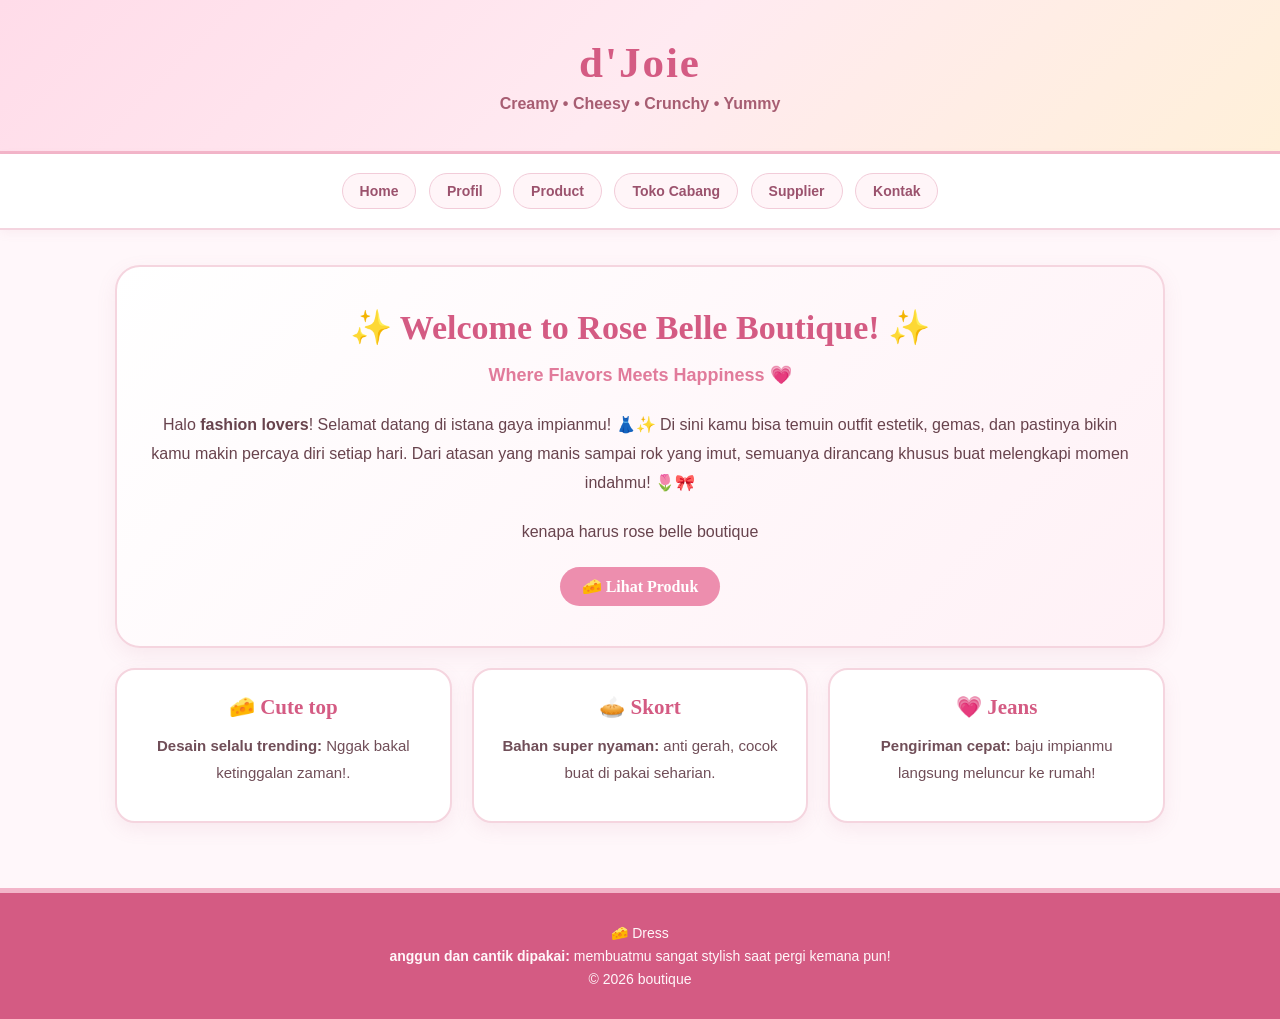
<file: index.html>
<!DOCTYPE html>
<html lang="id">

<head>

    <meta charset="UTF-8">

    <meta name="viewport"
        content="width=device-width, initial-scale=1.0">

    <title>Home Rose Belle Boutique</title>

    <link rel="stylesheet" href="style.css">

</head>


<body>


<header>

    <h1>d'Joie</h1>

    <p>Creamy • Cheesy • Crunchy • Yummy</p>

</header>


<nav>

    <a href="home.html">Home</a>
    <a href="profil.html">Profil</a>
    <a href="product.html">Product</a>
    <a href="toko-cabang.html">Toko Cabang</a>
    <a href="supplier.html">Supplier</a>
    <a href="kontak.html">Kontak</a>

</nav>


<main>

    <div class="welcome">

        <h2>✨ Welcome to Rose Belle Boutique! ✨</h2>

        <p class="tagline">
            Where Flavors Meets Happiness 💗
        </p>

        <p>
            <p>Halo <strong>fashion lovers</strong>! Selamat datang di istana gaya impianmu! 👗✨
            Di sini kamu bisa temuin outfit estetik, gemas, dan pastinya bikin kamu makin percaya diri setiap hari. 
            Dari atasan yang manis sampai rok yang imut, semuanya dirancang khusus buat melengkapi momen indahmu! 🌷🎀
        </p>

        <p>
            kenapa harus rose belle boutique
        </p>

        <a href="product.html" class="btn">
            🧀 Lihat Produk
        </a>

    </div>


    <section class="cards">

        <div class="card">

            <h3>🧀 Cute top</h3>

            <p>
                <strong> Desain selalu trending:</strong> Nggak bakal ketinggalan zaman!.
            </p>

        </div>


        <div class="card">

            <h3>🥧 Skort</h3>

            <p>
                <strong>Bahan super nyaman:</strong> anti gerah, cocok buat di pakai seharian.
            </p>

        </div>


        <div class="card">

            <h3>💗 Jeans</h3>

            <p>
                <strong>Pengiriman cepat: </strong> baju impianmu langsung meluncur ke rumah!
            </p>

        </div>

    </section>

</main>


<footer>

    <p>🧀 Dress</p>

    <p>
       <strong> anggun dan cantik dipakai: </strong> membuatmu sangat stylish saat pergi kemana pun!
</p>

    <p>© 2026 boutique</p>

</footer>


</body>

</html>
</file>
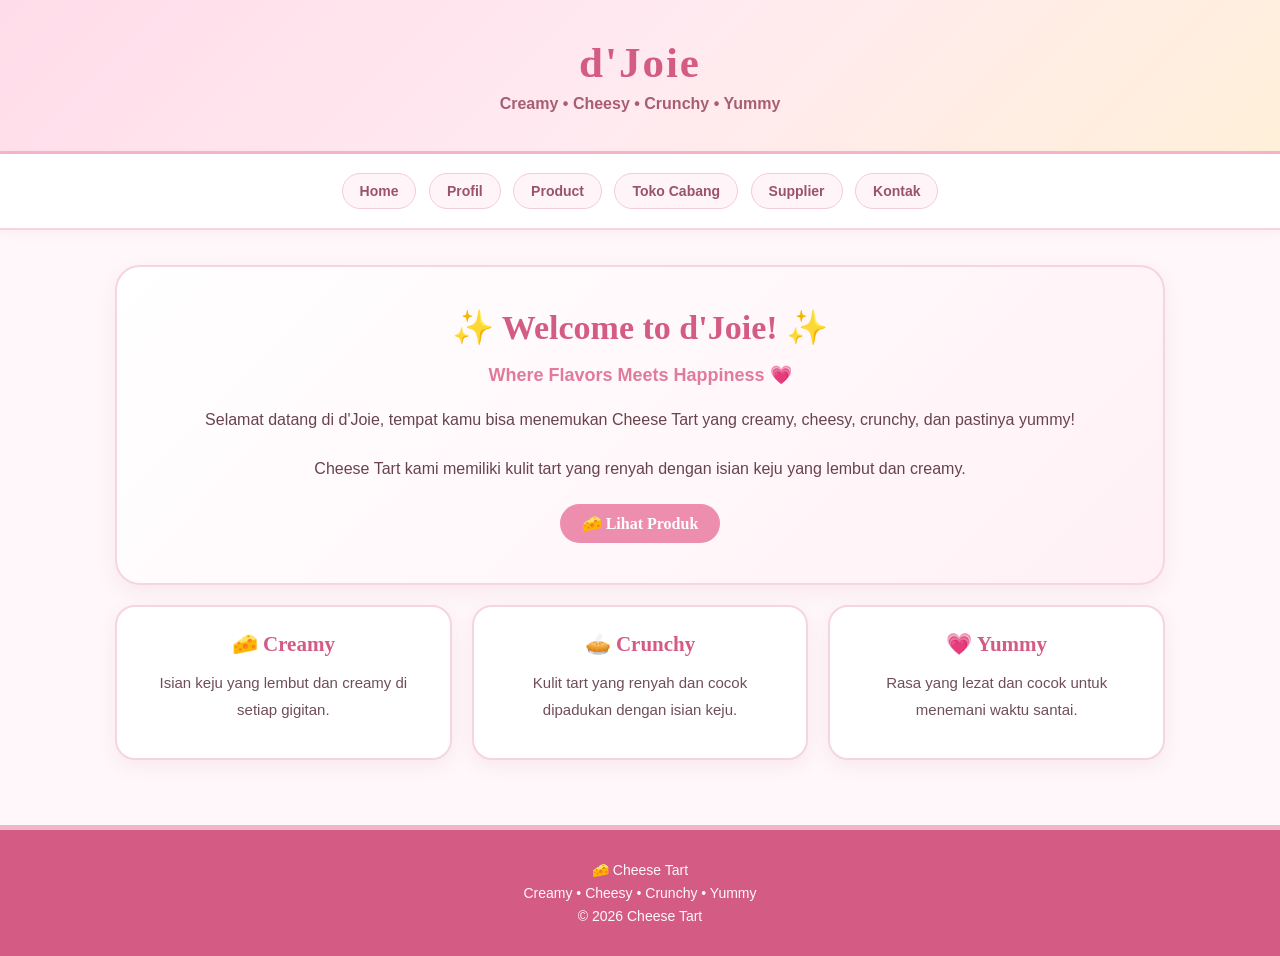
<file: home.html>
<!DOCTYPE html>
<html lang="id">

<head>

    <meta charset="UTF-8">

    <meta name="viewport"
        content="width=device-width, initial-scale=1.0">

    <title>Home | Cheese Tart</title>

    <link rel="stylesheet" href="style.css">

</head>


<body>


<header>

    <h1>d'Joie</h1>

    <p>Creamy • Cheesy • Crunchy • Yummy</p>

</header>


<nav>

    <a href="home.html">Home</a>
    <a href="profil.html">Profil</a>
    <a href="product.html">Product</a>
    <a href="toko-cabang.html">Toko Cabang</a>
    <a href="supplier.html">Supplier</a>
    <a href="kontak.html">Kontak</a>

</nav>


<main>

    <div class="welcome">

        <h2>✨ Welcome to d'Joie! ✨</h2>

        <p class="tagline">
            Where Flavors Meets Happiness 💗
        </p>

        <p>
            Selamat datang di d'Joie, tempat kamu bisa
            menemukan Cheese Tart yang creamy, cheesy,
            crunchy, dan pastinya yummy!
        </p>

        <p>
            Cheese Tart kami memiliki kulit tart yang
            renyah dengan isian keju yang lembut dan creamy.
        </p>

        <a href="product.html" class="btn">
            🧀 Lihat Produk
        </a>

    </div>


    <section class="cards">

        <div class="card">

            <h3>🧀 Creamy</h3>

            <p>
                Isian keju yang lembut dan creamy
                di setiap gigitan.
            </p>

        </div>


        <div class="card">

            <h3>🥧 Crunchy</h3>

            <p>
                Kulit tart yang renyah dan cocok
                dipadukan dengan isian keju.
            </p>

        </div>


        <div class="card">

            <h3>💗 Yummy</h3>

            <p>
                Rasa yang lezat dan cocok untuk
                menemani waktu santai.
            </p>

        </div>

    </section>

</main>


<footer>

    <p>🧀 Cheese Tart</p>

    <p>Creamy • Cheesy • Crunchy • Yummy</p>

    <p>© 2026 Cheese Tart</p>

</footer>


</body>

</html>
</file>
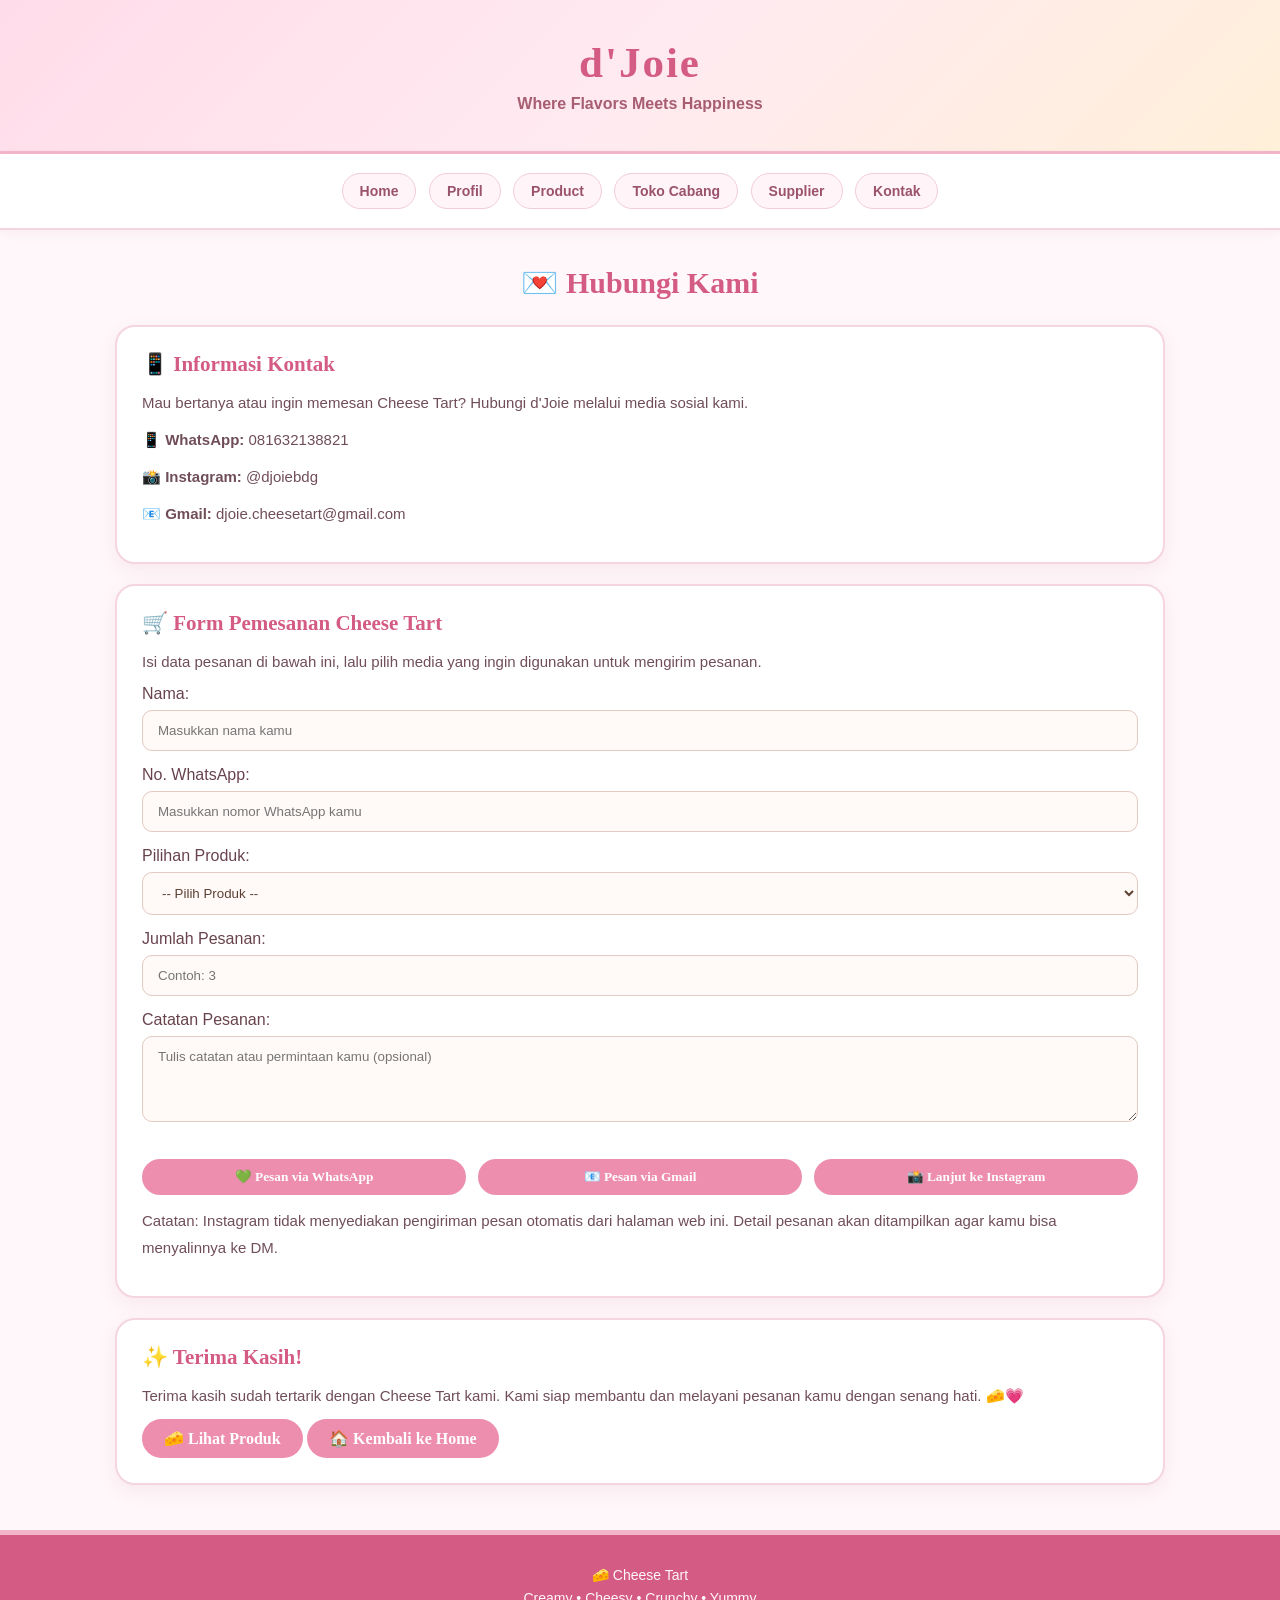
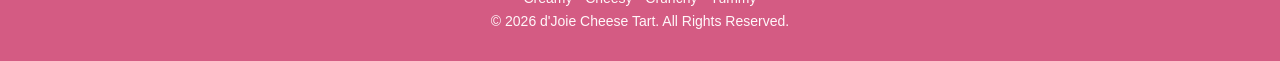
<file: kontak.html>
<!DOCTYPE html>
<html lang="id">
<head>
    <meta charset="UTF-8">
    <meta name="viewport" content="width=device-width, initial-scale=1.0">
    <title>Kontak | d'Joie</title>
    <link rel="stylesheet" href="style.css">
    <style>
        .order-actions { display:flex; flex-wrap:wrap; gap:12px; margin-top:18px; }
        .order-actions .btn { text-align:center; flex:1 1 180px; }
        .social-note { font-size:14px; color:#8b6b60; margin-top:12px; }
        .social-links { display:flex; flex-wrap:wrap; gap:10px; margin-top:15px; }
        .social-links a { text-decoration:none; }
        @media(max-width:480px) { .order-actions .btn { flex-basis:100%; } }
    </style>
</head>
<body>
<header>
    <h1>d'Joie</h1>
    <p>Where Flavors Meets Happiness</p>
</header>

<nav>
    <a href="index.html">Home</a>
    <a href="profil.html">Profil</a>
    <a href="product.html">Product</a>
    <a href="toko-cabang.html">Toko Cabang</a>
    <a href="supplier.html">Supplier</a>
    <a href="kontak.html">Kontak</a>
</nav>

<main>
    <h2>💌 Hubungi Kami</h2>

    <section class="card">
        <h3>📱 Informasi Kontak</h3>
        <p>Mau bertanya atau ingin memesan Cheese Tart? Hubungi d'Joie melalui media sosial kami.</p>
        <p>📱 <b>WhatsApp:</b> 081632138821</p>
        <p>📸 <b>Instagram:</b> @djoiebdg</p>
        <p>📧 <b>Gmail:</b> djoie.cheesetart@gmail.com</p>
    </section>

    <section class="card">
        <h3>🛒 Form Pemesanan Cheese Tart</h3>
        <p>Isi data pesanan di bawah ini, lalu pilih media yang ingin digunakan untuk mengirim pesanan.</p>

        <form id="orderForm">
            <label for="nama">Nama:</label>
            <input id="nama" name="nama" type="text" placeholder="Masukkan nama kamu" required>

            <label for="wa">No. WhatsApp:</label>
            <input id="wa" name="wa" type="tel" placeholder="Masukkan nomor WhatsApp kamu" required>

            <label for="produk">Pilihan Produk:</label>
            <select id="produk" name="produk" required>
                <option value="">-- Pilih Produk --</option>
                <option value="Original Cheese Tart - Rp40.000">Original Cheese Tart - Rp40.000</option>
                <option value="Biscoff Cheese Tart">Biscoff Cheese Tart Rp 45.000</option>
                <option value="Berry Cheese Tart">Berry Cheese Tart Rp 45.000</option>
                <option value="Whole Classic Cheesetart">Whole Classic Cheesetart Rp 329.000</option>
            </select>

            <label for="jumlah">Jumlah Pesanan:</label>
            <input id="jumlah" name="jumlah" type="number" min="1" step="1" placeholder="Contoh: 3" required>

            <label for="pesan">Catatan Pesanan:</label>
            <textarea id="pesan" name="pesan" rows="4" placeholder="Tulis catatan atau permintaan kamu (opsional)"></textarea>

            <div class="order-actions">
                <button type="button" class="btn" onclick="sendOrder('whatsapp')">💚 Pesan via WhatsApp</button>
                <button type="button" class="btn" onclick="sendOrder('gmail')">📧 Pesan via Gmail</button>
                <button type="button" class="btn" onclick="sendOrder('instagram')">📸 Lanjut ke Instagram</button>
            </div>
            <p class="social-note">Catatan: Instagram tidak menyediakan pengiriman pesan otomatis dari halaman web ini. Detail pesanan akan ditampilkan agar kamu bisa menyalinnya ke DM.</p>
        </form>
    </section>

    <section class="card sparkle">
        <h3>✨ Terima Kasih!</h3>
        <p>Terima kasih sudah tertarik dengan Cheese Tart kami. Kami siap membantu dan melayani pesanan kamu dengan senang hati. 🧀💗</p>
        <a href="product.html" class="btn">🧀 Lihat Produk</a>
        <a href="index.html" class="btn">🏠 Kembali ke Home</a>
    </section>
</main>

<footer>
    <p>🧀 Cheese Tart</p>
    <p>Creamy • Cheesy • Crunchy • Yummy</p>
    <p>© 2026 d'Joie Cheese Tart. All Rights Reserved.</p>
</footer>

<script>
function sendOrder(platform) {
    const form = document.getElementById('orderForm');
    if (!form.reportValidity()) return;

    const nama = document.getElementById('nama').value.trim();
    const wa = document.getElementById('wa').value.trim();
    const produk = document.getElementById('produk').value;
    const jumlah = document.getElementById('jumlah').value;
    const pesan = document.getElementById('pesan').value.trim() || '-';

    const message = `Halo d'Joie! Saya ingin memesan Cheese Tart.\n\nNama: ${nama}\nNo. WhatsApp: ${wa}\nProduk: ${produk}\nJumlah: ${jumlah}\nCatatan: ${pesan}\n\nTerima kasih!`;
    const encoded = encodeURIComponent(message);

    if (platform === 'whatsapp') {
        // Ganti nomor di bawah dengan nomor WhatsApp toko dalam format internasional,
        // tanpa tanda +, spasi, atau angka 0 di depan. Contoh Indonesia: 
        const nomorToko = "6281632138821"
       if (nomorToko.includes('x')) {
            alert('Nomor WhatsApp toko belum diatur. Ganti 081632138821 di kode JavaScript dengan nomor WhatsApp d’Joie yang benar.');
            return;
        }
        window.open(`https://wa.me/${nomorToko}?text=${encoded}`, '_blank');
    } else if (platform === 'gmail') {
        const emailToko = 'djoie.cheesetart@gmail.com';
        window.location.href = `https://mail.google.com/mail/?view=cm&fs=1&to=${encodeURIComponent(emailToko)}&su=${encodeURIComponent("Pesanan Cheese Tart - d'Joie")}&body=${encoded}`;
    } else if (platform === 'instagram') {
        alert('Salin detail pesanan berikut, lalu kirim melalui DM Instagram d’Joie:\n\n' + message);
        window.open('https://www.instagram.com/djoiebdg/', '_blank');
    } else if (platform === 'facebook') {
        alert('Salin detail pesanan berikut, lalu kirim melalui Facebook d’Joie:\n\n' + message);
        // Ganti URL di bawah dengan tautan halaman Facebook resmi toko.
        window.open('https://www.facebook.com/', '_blank');
    }
}
</script>
</body>
</html>
</file>
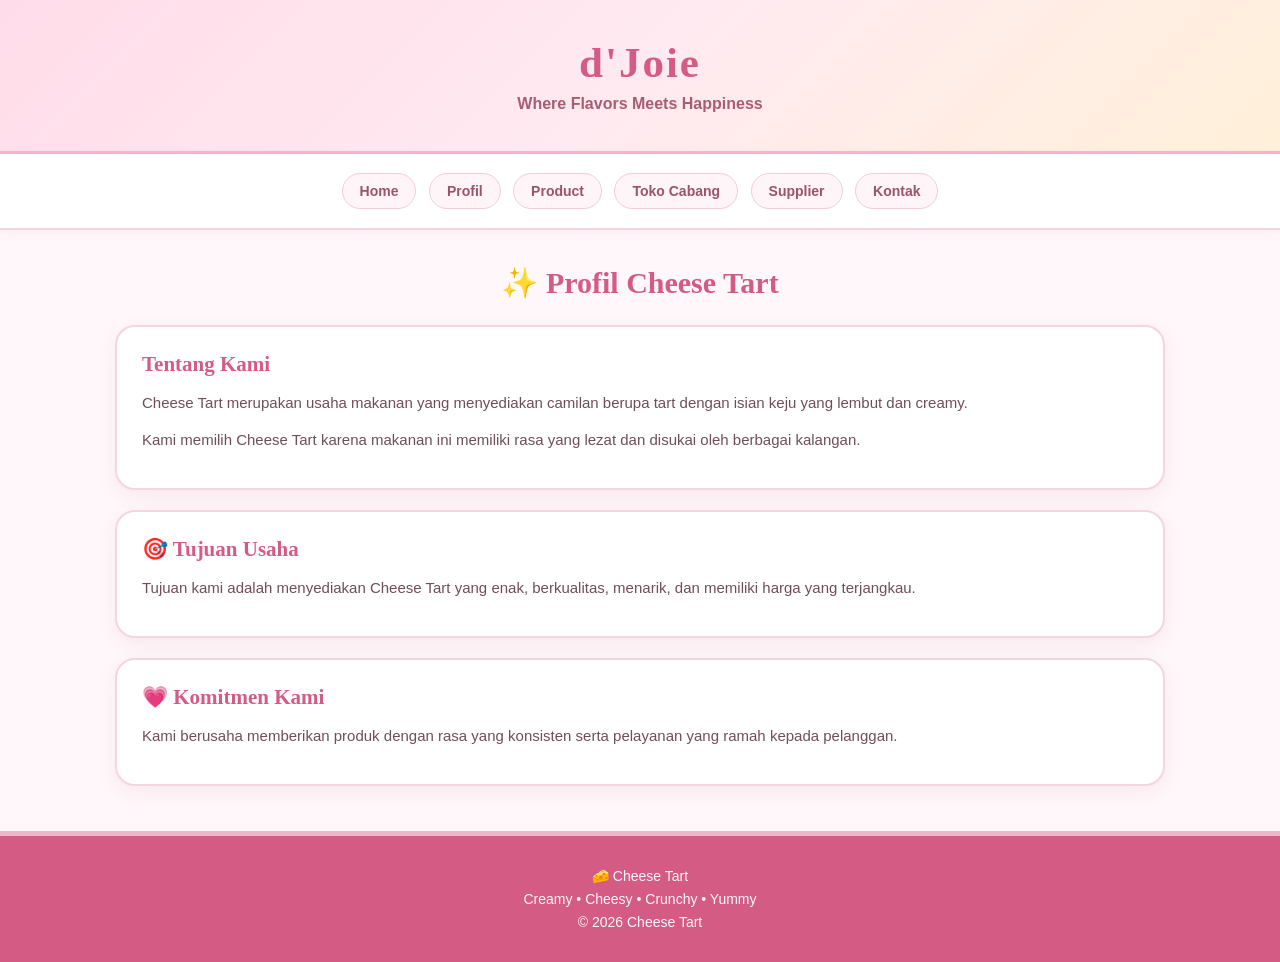
<file: profil.html>
<!DOCTYPE html>
<html lang="id">

<head>

    <meta charset="UTF-8">

    <meta name="viewport"
        content="width=device-width, initial-scale=1.0">

    <title>Profil | Cheese Tart</title>

    <link rel="stylesheet" href="style.css">

</head>

<body>

<header>

    <h1>d'Joie</h1>

    <p>Where Flavors Meets Happiness</p>

</header>


<nav>

    <a href="home.html">Home</a>
    <a href="profil.html">Profil</a>
    <a href="product.html">Product</a>
    <a href="toko-cabang.html">Toko Cabang</a>
    <a href="supplier.html">Supplier</a>
    <a href="kontak.html">Kontak</a>

</nav>


<main>

    <h2>✨ Profil Cheese Tart</h2>


    <section class="card">

        <h3>Tentang Kami</h3>

        <p>
            Cheese Tart merupakan usaha makanan yang
            menyediakan camilan berupa tart dengan
            isian keju yang lembut dan creamy.
        </p>

        <p>
            Kami memilih Cheese Tart karena makanan ini
            memiliki rasa yang lezat dan disukai oleh
            berbagai kalangan.
        </p>

    </section>


    <section class="card">

        <h3>🎯 Tujuan Usaha</h3>

        <p>
            Tujuan kami adalah menyediakan Cheese Tart
            yang enak, berkualitas, menarik, dan memiliki
            harga yang terjangkau.
        </p>

    </section>


    <section class="card">

        <h3>💗 Komitmen Kami</h3>

        <p>
            Kami berusaha memberikan produk dengan rasa
            yang konsisten serta pelayanan yang ramah
            kepada pelanggan.
        </p>

    </section>

</main>


<footer>

    <p>🧀 Cheese Tart</p>
    <p>Creamy • Cheesy • Crunchy • Yummy</p>
    <p>© 2026 Cheese Tart</p>

</footer>

</body>
</html>
</file>
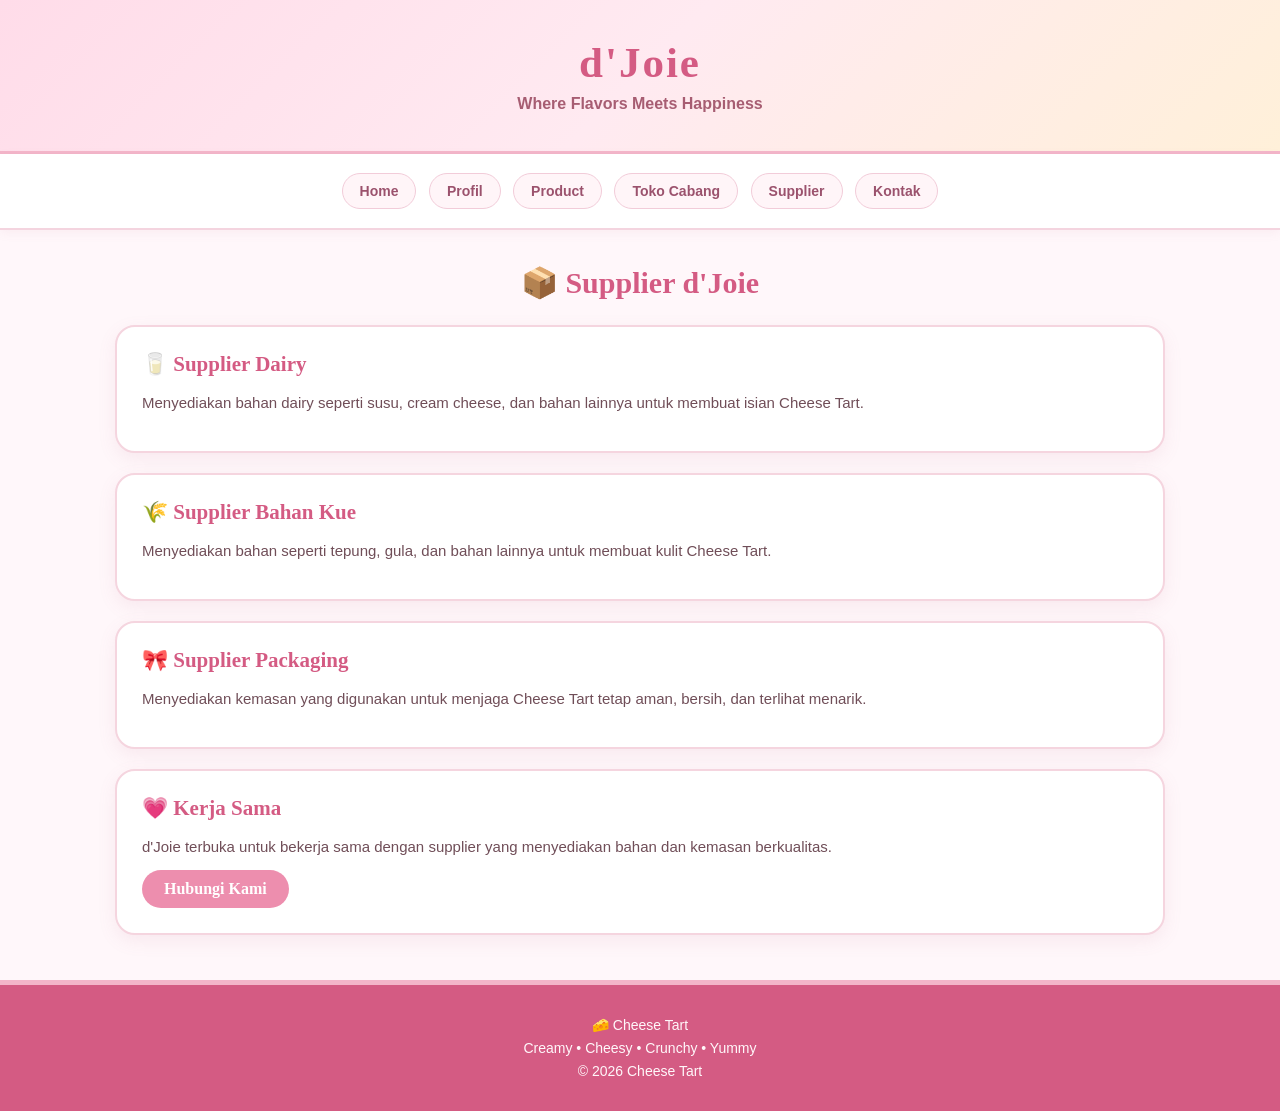
<file: supplier.html>
<!DOCTYPE html>
<html lang="id">

<head>

    <meta charset="UTF-8">

    <meta name="viewport"
        content="width=device-width, initial-scale=1.0">

    <title>Supplier | Cheese Tart</title>

    <link rel="stylesheet" href="style.css">

</head>


<body>


<header>

    <h1>d'Joie</h1>

    <p>Where Flavors Meets Happiness</p>

</header>


<nav>

    <a href="home.html">Home</a>
    <a href="profil.html">Profil</a>
    <a href="product.html">Product</a>
    <a href="toko-cabang.html">Toko Cabang</a>
    <a href="supplier.html">Supplier</a>
    <a href="kontak.html">Kontak</a>

</nav>


<main>

    <h2>📦 Supplier d'Joie</h2>


    <section class="card">

        <h3>🥛 Supplier Dairy</h3>

        <p>
            Menyediakan bahan dairy seperti susu,
            cream cheese, dan bahan lainnya untuk
            membuat isian Cheese Tart.
        </p>

    </section>


    <section class="card">

        <h3>🌾 Supplier Bahan Kue</h3>

        <p>
            Menyediakan bahan seperti tepung, gula,
            dan bahan lainnya untuk membuat kulit
            Cheese Tart.
        </p>

    </section>


    <section class="card">

        <h3>🎀 Supplier Packaging</h3>

        <p>
            Menyediakan kemasan yang digunakan untuk
            menjaga Cheese Tart tetap aman, bersih,
            dan terlihat menarik.
        </p>

    </section>


    <section class="card">

        <h3>💗 Kerja Sama</h3>

        <p>
            d'Joie terbuka untuk bekerja sama dengan
            supplier yang menyediakan bahan dan kemasan
            berkualitas.
        </p>

        <a href="kontak.html" class="btn">
            Hubungi Kami
        </a>

    </section>

</main>


<footer>

    <p>🧀 Cheese Tart</p>

    <p>Creamy • Cheesy • Crunchy • Yummy</p>

    <p>© 2026 Cheese Tart</p>

</footer>


</body>

</html>
</file>
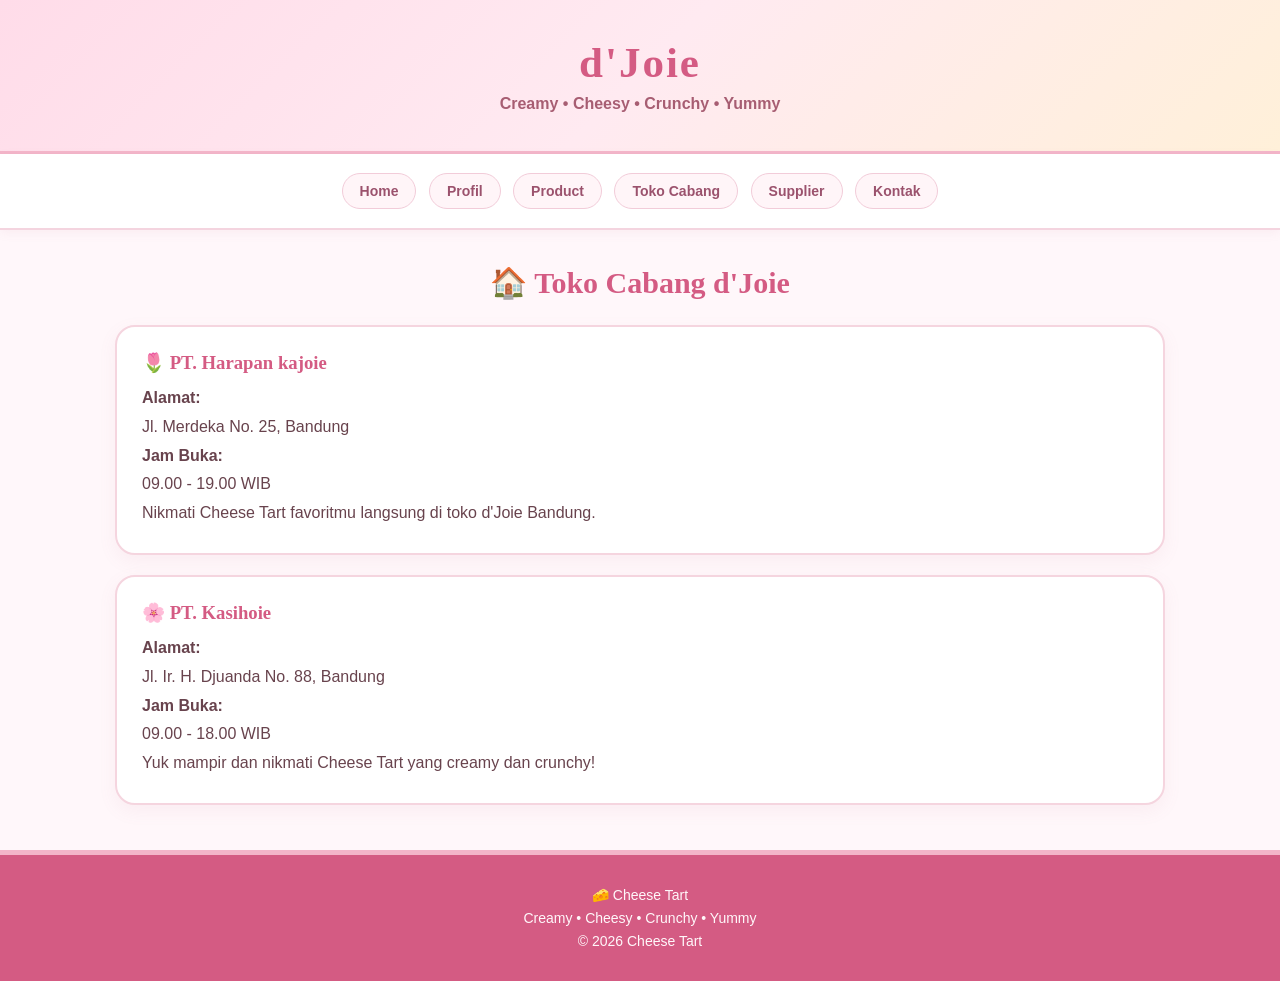
<file: toko-cabang.html>
<!DOCTYPE html>
<html lang="id">

<head>

    <meta charset="UTF-8">

    <meta name="viewport"
        content="width=device-width, initial-scale=1.0">

    <title>Toko Cabang | Cheese Tart</title>

    <link rel="stylesheet" href="style.css">

</head>


<body>


<header>

    <h1>d'Joie</h1>

    <p>Creamy • Cheesy • Crunchy • Yummy</p>

</header>


<nav>

    <a href="home.html">Home</a>
    <a href="profil.html">Profil</a>
    <a href="product.html">Product</a>
    <a href="toko-cabang.html">Toko Cabang</a>
    <a href="supplier.html">Supplier</a>
    <a href="kontak.html">Kontak</a>

</nav>


<main>

    <h2>🏠 Toko Cabang d'Joie</h2>


    <section class="info-box">

        <h3>🌷 PT. Harapan kajoie</h3>

        <p>
            <strong>Alamat:</strong><br>
            Jl. Merdeka No. 25, Bandung
        </p>

        <p>
            <strong>Jam Buka:</strong><br>
            09.00 - 19.00 WIB
        </p>

        <p>
            Nikmati Cheese Tart favoritmu langsung
            di toko d'Joie Bandung.
        </p>

    </section>


    <section class="info-box">

        <h3>🌸 PT. Kasihoie</h3>

        <p>
            <strong>Alamat:</strong><br>
            Jl. Ir. H. Djuanda No. 88, Bandung
        </p>

        <p>
            <strong>Jam Buka:</strong><br>
            09.00 - 18.00 WIB
        </p>

        <p>
            Yuk mampir dan nikmati Cheese Tart
            yang creamy dan crunchy!
        </p>

    </section>

</main>


<footer>

    <p>🧀 Cheese Tart</p>

    <p>Creamy • Cheesy • Crunchy • Yummy</p>

    <p>© 2026 Cheese Tart</p>

</footer>


</body>

</html>
</file>
<file: style.css>
/* =========================================
   RESET
   ========================================= */

* {
    margin: 0;
    padding: 0;
    box-sizing: border-box;
}


/* =========================================
   BODY
   ========================================= */

body {
    font-family: "Comic Sans MS", "Trebuchet MS", sans-serif;
    background: #fff7fa;
    color: #68434d;
    min-height: 100vh;
}


/* =========================================
   HEADER
   ========================================= */

header {
    background: linear-gradient(
        135deg,
        #ffdce9,
        #ffeaf1,
        #fff0d9
    );

    text-align: center;
    padding: 38px 20px;

    border-bottom: 3px solid #f3b5c9;

    box-shadow: 0 4px 15px rgba(190, 110, 135, 0.15);
}

header h1 {
    font-family: "Comic Sans MS", cursive;
    color: #d45b83;
    font-size: 43px;
    letter-spacing: 2px;
    margin-bottom: 8px;
}

header p {
    color: #a75d72;
    font-size: 16px;
    font-weight: bold;
}


/* =========================================
   NAVIGASI
   ========================================= */

nav {
    background: #fff;
    text-align: center;
    padding: 15px 10px;

    border-bottom: 2px solid #f4d4df;

    box-shadow: 0 3px 10px rgba(190, 110, 135, 0.08);
}

nav a {
    display: inline-block;

    color: #9b526d;
    background: #fff5f8;

    text-decoration: none;

    padding: 9px 17px;
    margin: 4px;

    border-radius: 20px;

    font-size: 14px;
    font-weight: bold;

    border: 1px solid #f2ccd9;

    transition: 0.3s ease;
}

nav a:hover {
    background: #f29abb;
    color: white;

    transform: translateY(-3px);

    box-shadow: 0 5px 12px rgba(210, 100, 135, 0.2);
}


/* =========================================
   MAIN
   ========================================= */

main {
    width: 88%;
    max-width: 1050px;

    margin: 35px auto;
}

main > h2 {
    text-align: center;

    color: #d45b83;

    font-family: "Comic Sans MS", cursive;

    font-size: 30px;

    margin-bottom: 25px;
}


/* =========================================
   CARD
   ========================================= */

.card {
    background: #ffffff;

    border: 2px solid #f5d5df;

    border-radius: 20px;

    padding: 25px;

    margin: 20px 0;

    box-shadow: 0 6px 18px rgba(190, 110, 135, 0.10);

    transition: 0.3s ease;
}

.card:hover {
    transform: translateY(-5px);

    box-shadow: 0 10px 25px rgba(190, 110, 135, 0.16);

    border-color: #efabc2;
}

.card h3 {
    color: #d45b83;

    font-family: "Comic Sans MS", cursive;

    font-size: 21px;

    margin-bottom: 12px;
}

.card p {
    color: #704e58;

    font-size: 15px;

    line-height: 1.8;

    margin-bottom: 10px;
}


/* =========================================
   HOME
   ========================================= */

.welcome {
    background: linear-gradient(
        135deg,
        #fff,
        #fff1f6
    );

    text-align: center;

    padding: 40px 30px;

    border-radius: 25px;

    border: 2px solid #f5d5df;

    box-shadow: 0 7px 20px rgba(190, 110, 135, 0.10);
}

.welcome h2 {
    color: #d45b83;

    font-family: "Comic Sans MS", cursive;

    font-size: 34px;

    margin-bottom: 12px;
}

.welcome .tagline {
    color: #e17b9b;

    font-size: 18px;

    font-weight: bold;

    margin-bottom: 15px;
}

.welcome p {
    line-height: 1.8;

    margin-bottom: 20px;
}


/* =========================================
   CARD CONTAINER
   ========================================= */

.cards {
    display: flex;

    gap: 20px;

    justify-content: center;
}

.cards .card {
    flex: 1;

    text-align: center;
}


/* =========================================
   BUTTON
   ========================================= */

.btn {
    display: inline-block;

    background: #ed8eae;

    color: white;

    text-decoration: none;

    padding: 10px 22px;

    border-radius: 25px;

    font-family: "Comic Sans MS", cursive;

    font-weight: bold;

    border: none;

    cursor: pointer;

    transition: 0.3s ease;
}

.btn:hover {
    background: #d86d91;

    transform: translateY(-3px);

    box-shadow: 0 6px 15px rgba(210, 100, 135, 0.25);
}



/* =========================================
   FORM KONTAK
   ========================================= */

input,
textarea,
select {
    width: 100%;

    padding: 12px 15px;

    margin: 7px 0 15px;

    border: 1px solid #e3c9c0;

    border-radius: 10px;

    background: #fffaf8;

    color: #5c4033;

    font-family: inherit;

    outline: none;
}

input:focus,
textarea:focus,
select:focus {
    border-color: #d98c83;

    box-shadow: 0 0 0 3px rgba(217, 140, 131, 0.12);
}



/* =========================================
   PRODUK
   ========================================= */

.product-card {
    text-align: center;

    background: #fff;

    border: 2px solid #f5d5df;

    border-radius: 20px;

    padding: 25px;

    margin: 20px 0;

    box-shadow: 0 6px 18px rgba(190, 110, 135, 0.10);
}

.product-card h3 {
    color: #d45b83;

    font-family: "Comic Sans MS", cursive;

    font-size: 23px;

    margin-bottom: 12px;
}

.product-card p {
    line-height: 1.7;

    margin-bottom: 12px;
}

.price {
    color: #e06d91 !important;

    font-size: 18px !important;

    font-weight: bold;
}


/* =========================================
   SUPPLIER & CABANG
   ========================================= */

.info-box {
    background: #fff;

    border: 2px solid #f5d5df;

    border-radius: 20px;

    padding: 25px;

    margin: 20px 0;

    box-shadow: 0 6px 18px rgba(190, 110, 135, 0.08);
}

.info-box h3 {
    color: #d45b83;

    font-family: "Comic Sans MS", cursive;

    margin-bottom: 10px;
}

.info-box p {
    line-height: 1.8;
}


/* =========================================
   FOOTER
   ========================================= */

footer {
    background: #d45b83;

    color: white;

    text-align: center;

    padding: 25px 15px;

    margin-top: 45px;

    border-top: 5px solid #f3b5c9;
}

footer p {
    margin: 7px 0;

    color: #fff7fa;

    font-size: 14px;
}


/* =========================================
   RESPONSIVE
   ========================================= */

@media (max-width: 768px) {

    main {
        width: 92%;
    }

    .cards {
        flex-direction: column;
    }

    header h1 {
        font-size: 35px;
    }

    nav a {
        font-size: 13px;
        padding: 8px 12px;
    }
}


@media (max-width: 480px) {

    header h1 {
        font-size: 30px;
    }

    nav a {
        display: block;
        margin: 5px 20px;
    }

    main {
        width: 94%;
    }

    .welcome h2 {
        font-size: 27px;
    }
}
</file>
